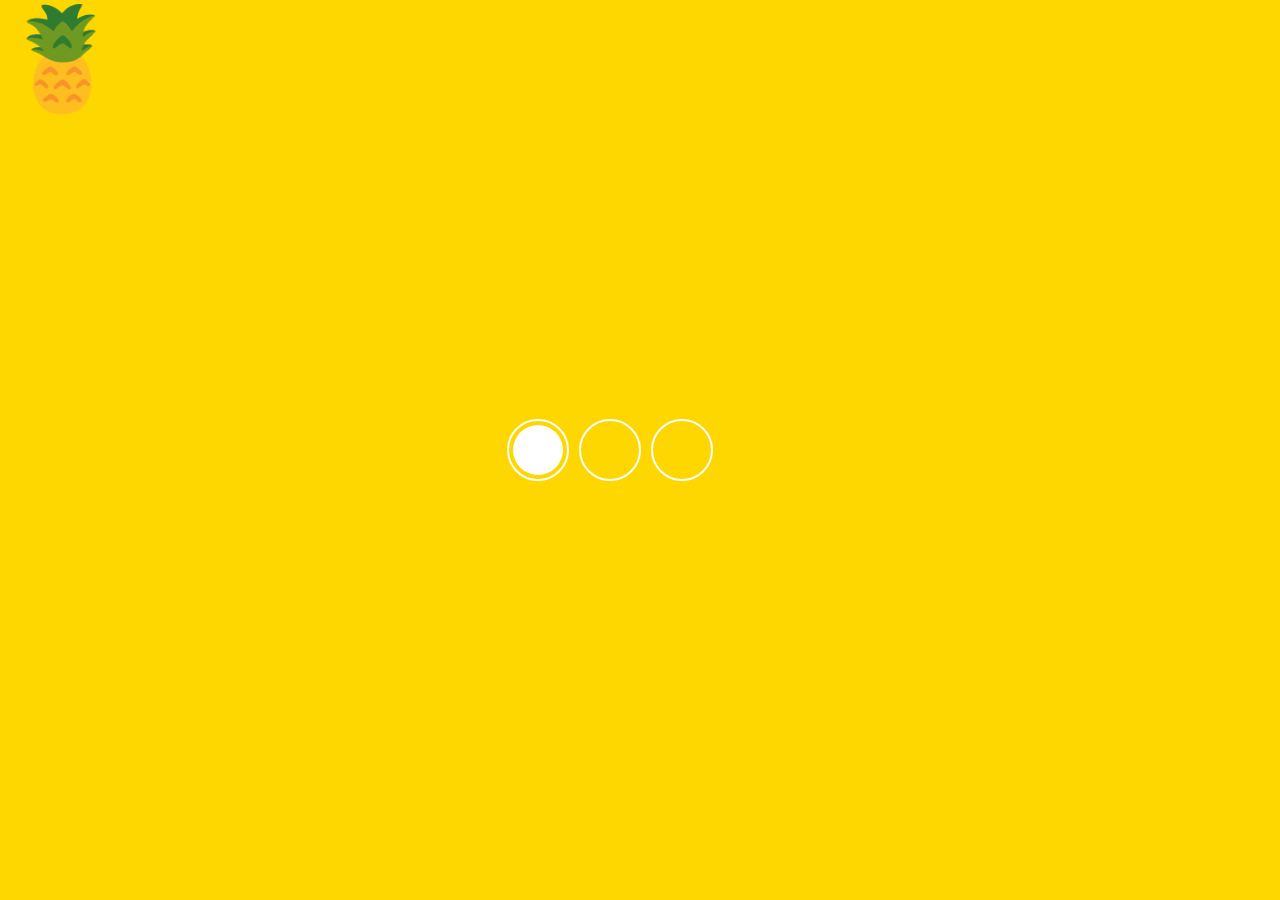
<file: background-switch-css/index.html>
<!DOCTYPE html>
<html lang="en">
  <head>
    <meta charset="UTF-8" />
    <meta name="viewport" content="width=device-width, initial-scale=1.0" />
    <title>Document</title>
  </head>
  <body>
    <!--100 Days of CSS: https://100dayscss.com/?dayIndex=18 -->
    <div class="page">
      <form class="container">
        <input type="radio" name="circle" id="check1" checked />
        <label for="check1" class="circle" id="c1"></label>
        <input type="radio" name="circle" id="check2" />
        <label for="check2" class="circle" id="c2"></label>
        <input type="radio" name="circle" id="check3" />
        <label for="check3" class="circle" id="c3"></label>
        <div class="button"></div>
        <div class="emoji"></div>
        <div class="background"></div>
      </form>
    </div>
    <style>
      * {
        margin: 0;
        padding: 0;
        box-sizing: border-box;
      }

      .container {
        position: relative;
        height: 100vh;
        width: 100vw;
        display: flex;
        justify-content: center;
        align-items: center;
      }
      input[type="radio"] {
        z-index: 5;
        display: none;
      }
      .circle {
        height: 62px;
        width: 62px;
        border-radius: 50%;
        background-color: transparent;
        border: 2px solid white;
        z-index: 10;
        cursor: pointer;
      }
      #check1 {
        position: absolute;
      }
      #check2 {
        position: absolute;
      }
      #check3 {
        position: absolute;
      }
      .circle:not(:last-child) {
        margin-right: 10px;
      }
      .button {
        position: relative;
        transform: translateX(-210px);
        z-index: 50;
        width: 50px;
        height: 50px;
        background: #fff;
        border-radius: 50%;
        transition: all 1s ease;
      }
      #check1:checked ~ .button {
        transform: translateX(-210px);
      }
      #check2:checked ~ .button {
        transform: translateX(-138px);
      }
      #check3:checked ~ .button {
        transform: translateX(-66px);
      }
      .emoji {
        font-size: 100px;
        position: absolute;
        left: 0;
        top: 0;
        z-index: 10;
      }
      .emoji:after {
        content: "🍍";
      }
      #check1:checked ~ .emoji:after {
        content: "🍍";
      }
      #check2:checked ~ .emoji:after {
        content: "🍐";
      }
      #check3:checked ~ .emoji:after {
        content: "🍑";
      }
      .background {
        position: absolute;
        z-index: 0;
        height: 100vh;
        width: 100vw;
        background: gold;
        transition: all 1s ease;
      }
      #check1:checked ~ .background {
        background-color: gold;
      }
      #check2:checked ~ .background {
        background-color: green;
      }
      #check3:checked ~ .background {
        background-color: coral;
      }
    </style>
  </body>
</html>
</file>
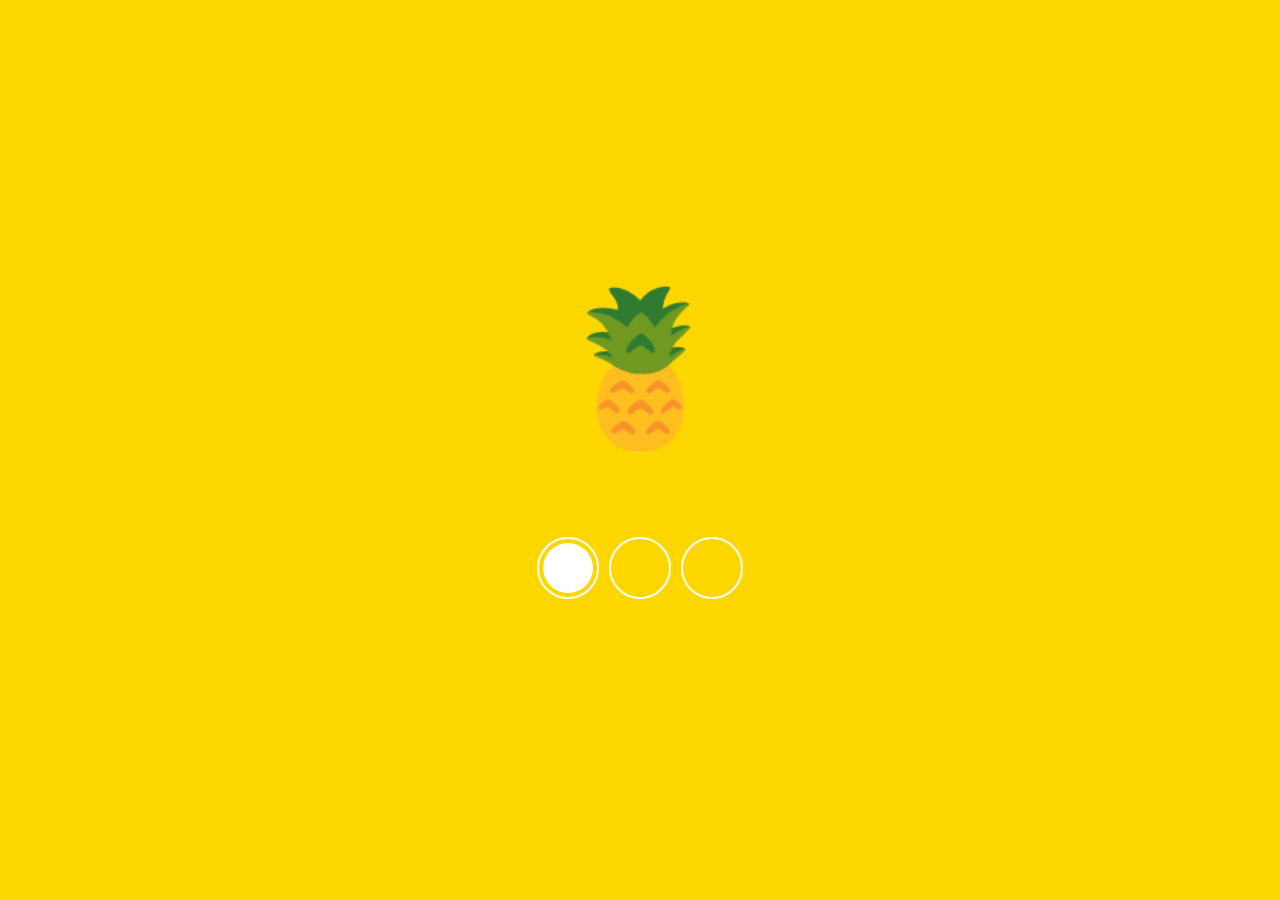
<file: background-switch/index.html>
<!DOCTYPE html>
<html lang="en">
  <head>
    <meta charset="UTF-8" />
    <meta name="viewport" content="width=device-width, initial-scale=1.0" />
    <title>Document</title>
  </head>
  <body>
    <div class="page">
      <div class="emoji">🍍</div>
      <div class="container">
        <div class="circle" id="c1"><div class="button"></div></div>
        <div class="circle" id="c2"></div>
        <div class="circle" id="c3"></div>
      </div>
    </div>
    <style>
      * {
        margin: 0;
        padding: 0;
        box-sizing: border-box;
      }
      .page {
        height: 100vh;
        width: 100vw;
        background: gold;
        display: flex;
        flex-direction: column;
        justify-content: center;
        align-items: center;
      }
      .emoji {
        margin-bottom: 80px;
        font-size: 150px;
      }
      .container {
        display: flex;
        justify-content: center;
        align-items: center;
        margin-bottom: 20px;
      }
      .circle {
        height: 62px;
        width: 62px;
        border-radius: 50%;
        border: 2px solid white;
      }
      .circle:not(:last-child) {
        margin-right: 10px;
      }
      .button {
        width: 50px;
        height: 50px;
        margin: 4px;
        background: white;
        border-radius: 50%;
      }
    </style>
    <script>
      const circles = document.querySelectorAll(".circle");
      const button = document.querySelector(".button");
      const page = document.querySelector(".page");
      const emoji = document.querySelector(".emoji");

      function moveButton(event) {
        const clickedCircle = this;
        const changes = {
          c1: { color: "gold", radius: "50%", emoji: "🍍" },
          c2: { color: "green", radius: "20px", emoji: "🍏" },
          c3: { color: "coral", radius: "0", emoji: "🍊" },
        };
        clickedCircle.appendChild(button);

        page.style.backgroundColor = changes[clickedCircle.id].color;
        circles.forEach(
          (circle) =>
            (circle.style.borderRadius = changes[clickedCircle.id].radius)
        );
        button.style.borderRadius = changes[clickedCircle.id].radius;
        emoji.innerHTML = changes[clickedCircle.id].emoji;
      }

      circles.forEach((circle) => circle.addEventListener("click", moveButton));
    </script>
  </body>
</html>
</file>
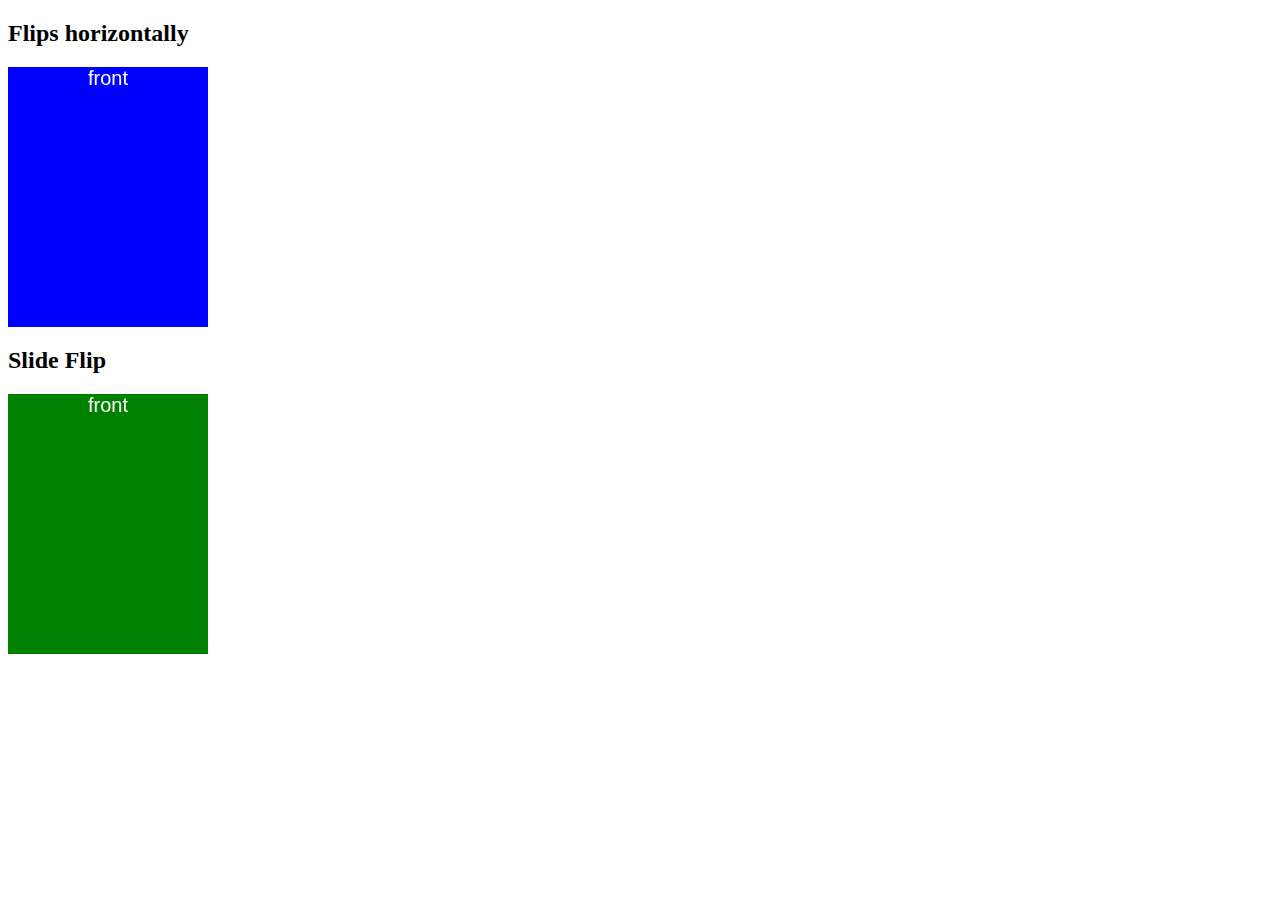
<file: card-flip/index.html>
<!DOCTYPE html>
<html lang="en">
  <head>
    <meta charset="UTF-8" />
    <meta name="viewport" content="width=device-width, initial-scale=1.0" />
    <title>CSS - Card Flip</title>
  </head>
  <body>
    <h2>Flips horizontally</h2>
    <div class="scene">
      <div class="card">
        <div class="card__face card__face--front">front</div>
        <div class="card__face card__face--back">back</div>
      </div>
    </div>
    <h2>Slide Flip</h2>
    <div class="scene2">
      <div class="card2">
        <div class="card__face2 card__face--front2">front</div>
        <div class="card__face2 card__face--back2">back</div>
      </div>
    </div>
  </body>
  <style>
    .scene {
      width: 200px;
      height: 260px;
      perspective: 600px;
    }
    .card {
      width: 100%;
      height: 100%;
      position: relative;
      transition: transform 1s;
      transform-style: preserve-3d;
    }
    .card__face {
      position: absolute;
      font: 20px Arial, sans-serif;
      color: white;
      text-align: center;
      height: 100%;
      width: 100%;
      backface-visibility: hidden;
    }
    .card__face--front {
      background: blue;
    }
    .card__face--back {
      background: purple;
      transform: rotateY(180deg);
    }
    .card:hover {
      transform: rotateY(180deg);
    }

    /*card 2 */
    .scene2 {
      width: 200px;
      height: 260px;
      perspective: 600px;
    }
    .card2 {
      width: 100%;
      height: 100%;
      position: relative;
      transition: transform 1s;
      transform-style: preserve-3d;
      transform-origin: center right;
    }
    .card__face2 {
      position: absolute;
      font: 20px Arial, sans-serif;
      color: white;
      text-align: center;
      height: 100%;
      width: 100%;
      backface-visibility: hidden;
    }
    .card__face--front2 {
      background: green;
    }
    .card__face--back2 {
      background: goldenrod;
      transform: rotateY(180deg);
    }
    .card2:hover {
      transform: rotateY(180deg);
      transform: translateX(-100%) rotateY(-180deg);
    }
  </style>
</html>
</file>
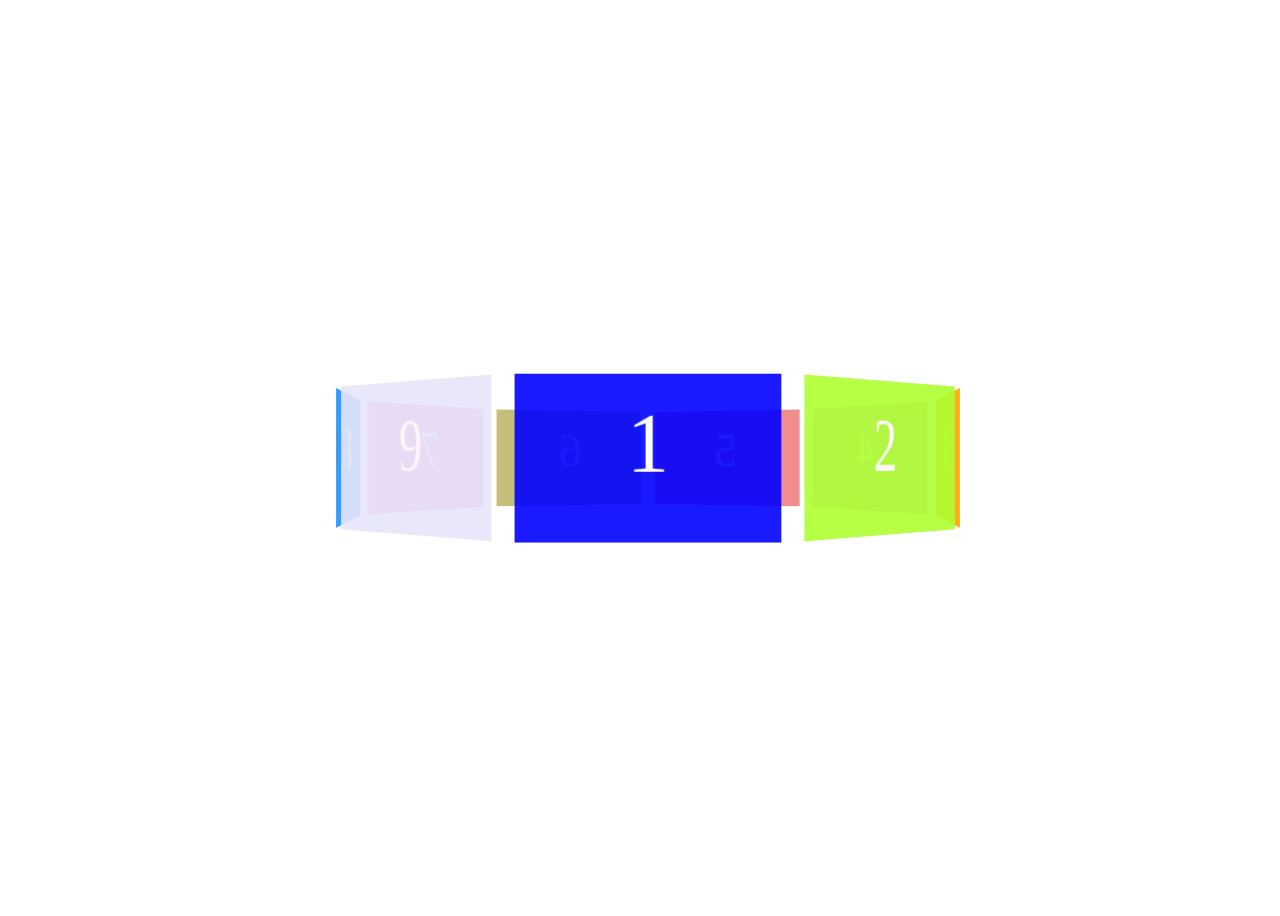
<file: carousel/index.html>
<!DOCTYPE html>
<html lang="en">
  <head>
    <meta charset="UTF-8" />
    <meta name="viewport" content="width=device-width, initial-scale=1.0" />
    <title>Carousel</title>
  </head>
  <body>
    <div class="scene">
      <div class="carousel">
        <div class="carousel__cell">1</div>
        <div class="carousel__cell">2</div>
        <div class="carousel__cell">3</div>
        <div class="carousel__cell">4</div>
        <div class="carousel__cell">5</div>
        <div class="carousel__cell">6</div>
        <div class="carousel__cell">7</div>
        <div class="carousel__cell">8</div>
        <div class="carousel__cell">9</div>
      </div>
    </div>
  </body>
  <style>
    body {
      width: 100%;
      height: 100vh;
      display: flex;
      justify-content: space-around;
      align-items: center;
    }
    .scene {
      width: 210px;
      height: 140px;
      position: relative;
      perspective: 1000px;
    }

    .carousel {
      width: 100%;
      height: 100%;
      position: absolute;
      transform-style: preserve-3d;

      animation: rotating 15s linear infinite;
    }
    .carousel:hover {
      /* transform: rotateY(360deg); */
      animation-play-state: paused;
    }

    .carousel__cell {
      position: absolute;
      width: 190px;
      height: 120px;
      left: 10px;
      top: 10px;
      opacity: 0.9;
      color: white;
      text-align: center;
      line-height: 100px;
      font-size: 60px;
      font-family: Cambria, Cochin, Georgia, Times, "Times New Roman", serif;
    }
    /* each panel is rotated 40 degrees from the next ( 360 / 9 ) and translateZ is the distance to move the panels into 3d space */
    .carousel__cell:nth-child(1) {
      transform: rotateY(0deg) translateZ(288px);
      background: blue;
    }
    .carousel__cell:nth-child(2) {
      transform: rotateY(40deg) translateZ(288px);
      background: greenyellow;
    }
    .carousel__cell:nth-child(3) {
      transform: rotateY(80deg) translateZ(288px);
      background: orange;
    }
    .carousel__cell:nth-child(4) {
      transform: rotateY(120deg) translateZ(288px);
      background: plum;
    }
    .carousel__cell:nth-child(5) {
      transform: rotateY(160deg) translateZ(288px);
      background: lightcoral;
    }
    .carousel__cell:nth-child(6) {
      transform: rotateY(200deg) translateZ(288px);
      background: darkkhaki;
    }
    .carousel__cell:nth-child(7) {
      transform: rotateY(240deg) translateZ(288px);
      background: hotpink;
    }
    .carousel__cell:nth-child(8) {
      transform: rotateY(280deg) translateZ(288px);
      background: dodgerblue;
    }
    .carousel__cell:nth-child(9) {
      transform: rotateY(320deg) translateZ(288px);
      background: lavender;
    }

    @keyframes rotating {
      from {
        transform: rotateY(0deg);
      }
      to {
        transform: rotateY(360deg);
      }
    }
  </style>
  <script></script>
</html>
</file>
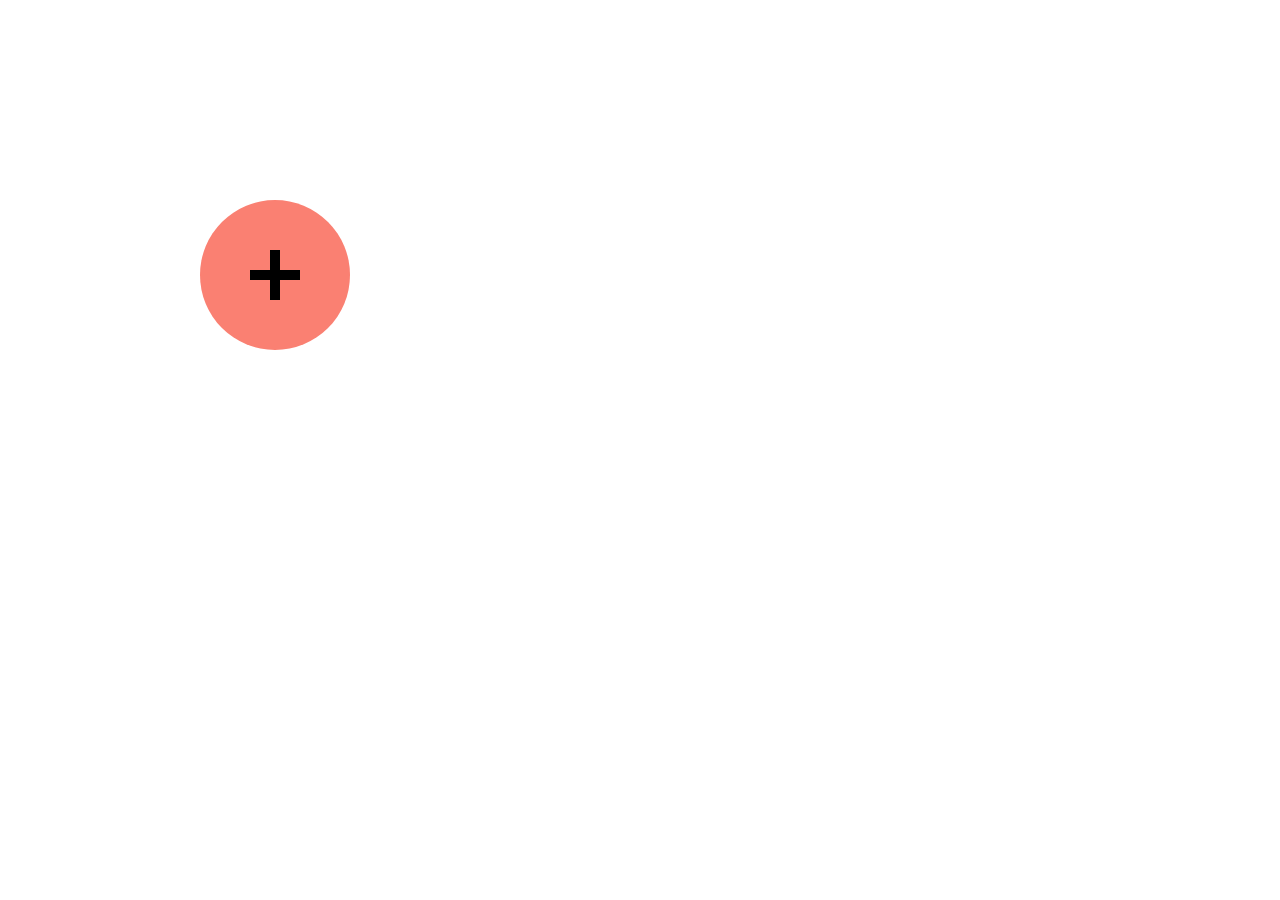
<file: circular-menu/index.html>
<!DOCTYPE html>
<html lang="en">
  <head>
    <meta charset="UTF-8" />
    <meta name="viewport" content="width=device-width, initial-scale=1.0" />
    <link rel="stylesheet" href="./main.css" />
    <title>Circular Menu</title>
  </head>
  <body>
    <input type="checkbox" id="menu-opener" class="menu-opener">
    <label for="menu-opener" class="menu-opener-label"></label>
    <div class="hamburger-icon"></div>
    <a href="#" class="link-one link"></a>
    <a href="#" class="link-two link"></a>
    <a href="#" class="link-three link"></a>
  </input>
  
  </body>
</html>
</file>
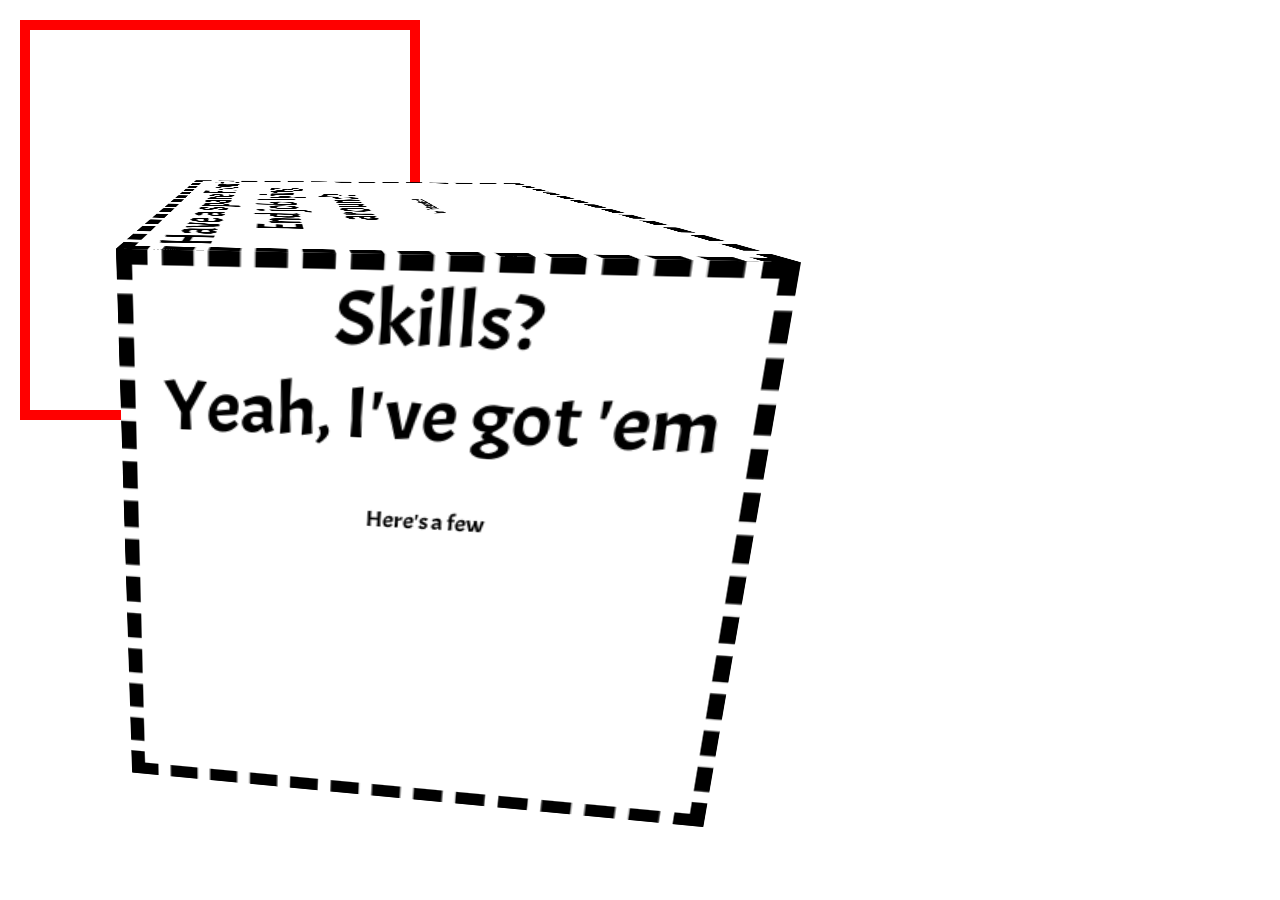
<file: click-flip-block/index.html>
<!DOCTYPE html>
<html lang="en">
  <head>
    <meta charset="UTF-8" />
    <meta name="viewport" content="width=device-width, initial-scale=1.0" />
    <link rel="stylesheet" href="./styles.css" />
    <link
      href="https://fonts.googleapis.com/css2?family=Acme&display=swap"
      rel="stylesheet"
    />
    <title>Scroll-to-Flip Box</title>
  </head>
  <body>
    <div class="page">
      <div class="cube">
        <div class="front">
          <span>Have something interesting to share?</span>
          <a> Get in touch</a>
        </div>
        <div class="bottom">
          <span>Want to get to know me?</span
          ><a>These random facts might help</a>
        </div>
        <div class="left">
          <span>English teacher </span><span> turned programmer </span>
          <a>And I've got a cool CV</a>
        </div>
        <div class="right">
          <span>Skills? </span> <span>Yeah, I've got 'em</span
          ><a>Here's a few</a>
        </div>
        <div class="back">Thanks for your visit!</div>
        <div class="top">
          <span>Have a spare Front End job lying around?</span>
          <a>I'm interested!</a>
        </div>
      </div>
    </div>
    <script>
      const cube = document.querySelector(".cube");
      let clicks = parseInt(Math.random() * 5);
      function rotate() {
        const rotation = 90;
        if (clicks === 1) {
          cube.style.transform = `rotateX(${
            rotation * clicks * 2 - 10
          }deg) rotateY(-95deg)`;
        } else if (clicks === 2) {
          cube.style.transform = `rotateX(${
            rotation * clicks * 2 - 10
          }deg) rotateY(-95deg)`;
        } else if (clicks === 3) {
          cube.style.transform = `rotateY(${
            rotation * clicks * 2 - 10
          }deg) rotateX(95deg)`;
        } else if (clicks === 4) {
          cube.style.transform = `rotateY(185deg) rotateX(-80deg)`;
        } else if (clicks === 5) {
          cube.style.transform = `rotateY(5deg) rotateX(-5deg)`;
          clicks = 0;
        }
        clicks++;
        console.log(clicks);
      }
      rotate();
      cube.addEventListener("click", rotate);
    </script>
  </body>
</html>
</file>
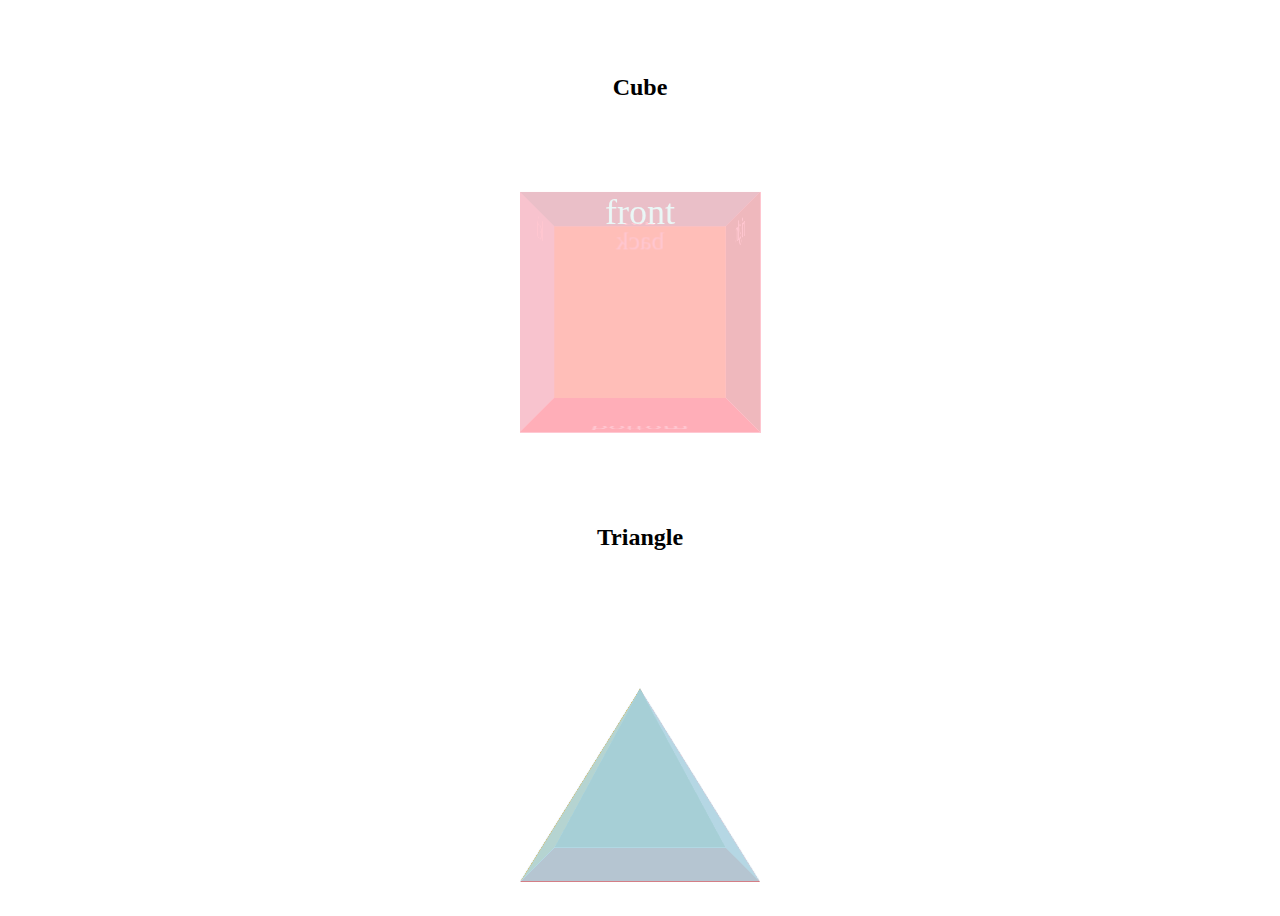
<file: cube/index.html>
<!DOCTYPE html>
<html lang="en">
  <head>
    <meta charset="UTF-8" />
    <meta name="viewport" content="width=device-width, initial-scale=1.0" />
    <title>Document</title>
  </head>
  <body>
    <h2>Cube</h2>
    <div class="scene">
      <div class="cube">
        <div class="cube__face cube__face--front">front</div>
        <div class="cube__face cube__face--back">back</div>
        <div class="cube__face cube__face--right">right</div>
        <div class="cube__face cube__face--left">left</div>
        <div class="cube__face cube__face--top">top</div>
        <div class="cube__face cube__face--bottom">bottom</div>
      </div>
    </div>
    <h2>Triangle</h2>
    <div class="scene2">
      <div class="triangle">
        <div class="triangle__face triangle__face--front"></div>
        <div class="triangle__face triangle__face--back"></div>
        <div class="triangle__face triangle__face--right"></div>
        <div class="triangle__face triangle__face--left"></div>
        <div class="triangle__face triangle__face--bottom"></div>
      </div>
    </div>
  </body>
  <style>
    body {
      display: flex;
      flex-direction: column;
      justify-content: space-around;
      align-items: center;
      height: 100vh;
    }
    .scene {
      width: 200px;
      height: 200px;
      perspective: 600px;
    }
    .cube {
      width: 100%;
      height: 100%;
      position: relative;
      transform-style: preserve-3d;
      color: white;
      font-size: 30px;
      text-align: center;
      transition: transform 4s ease-in-out;
    }
    .cube:hover {
      transform: rotateY(0) rotateX(360deg);
    }
    .cube__face {
      position: absolute;
      width: 200px;
      height: 200px;
      opacity: 0.9;
    }
    .cube__face--front {
      background: pink;
      transform: rotateY(0deg) translateZ(100px);
    }
    .cube__face--right {
      background: darkolivegreen;
      transform: rotateY(90deg) translateZ(100px);
    }
    .cube__face--back {
      background: orange;
      transform: rotateY(180deg) translateZ(100px);
    }
    .cube__face--left {
      background: lightblue;
      transform: rotateY(-90deg) translateZ(100px);
    }
    .cube__face--top {
      background: lightseagreen;
      transform: rotateX(90deg) translateZ(100px);
    }
    .cube__face--bottom {
      background: red;
      transform: rotateX(-90deg) translateZ(100px);
    }

    /* triangle */
    .scene2 {
      width: 200px;
      height: 200px;
      perspective: 600px;
    }
    .triangle {
      width: 100%;
      height: 100%;
      position: relative;
      transform-style: preserve-3d;
      color: white;
      font-size: 30px;
      text-align: center;
      transition: transform 4s ease-in-out;
      transform: rotateY(90deg);
    }
    .triangle:hover {
      transform: rotateY(-145deg) rotateX(-335deg);
    }
    .triangle__face {
      position: absolute;
      opacity: 0.9;
      border: 100px solid transparent;
    }
    .triangle__face--front {
      transform: rotateY(0deg) translateZ(100px);
      bottom: -10%;
      border-bottom: 200px solid pink;
      -webkit-transform: translateZ(25px) rotateX(30deg);
    }
    .triangle__face--right {
      transform: rotateY(90deg) translateZ(100px);
      bottom: 0%;
      border-bottom: 200px solid darkolivegreen;
      bottom: -40px;
      right: 150px;
      -webkit-transform: rotateY(-270deg) translateX(100px) rotateX(30deg);
      -webkit-transform-origin: top right;
    }
    .triangle__face--back {
      transform: rotateY(180deg) translateZ(100px);
      bottom: -10%;
      border-bottom: 200px solid orange;
      -webkit-transform: translateZ(-25px) rotateY(180deg) rotateX(30deg);
    }
    .triangle__face--left {
      bottom: -10%;
      left: -12%;
      border-bottom: 200px solid lightblue;

      -webkit-transform: rotateY(270deg) translateX(-100px) rotateX(30deg);
      -webkit-transform-origin: center left;
      bottom: -20px;
      left: 75px;
    }

    .triangle__face--bottom {
      background: red;
      transform: rotateX(-90deg) translateZ(100px);
    }
  </style>
</html>
</file>
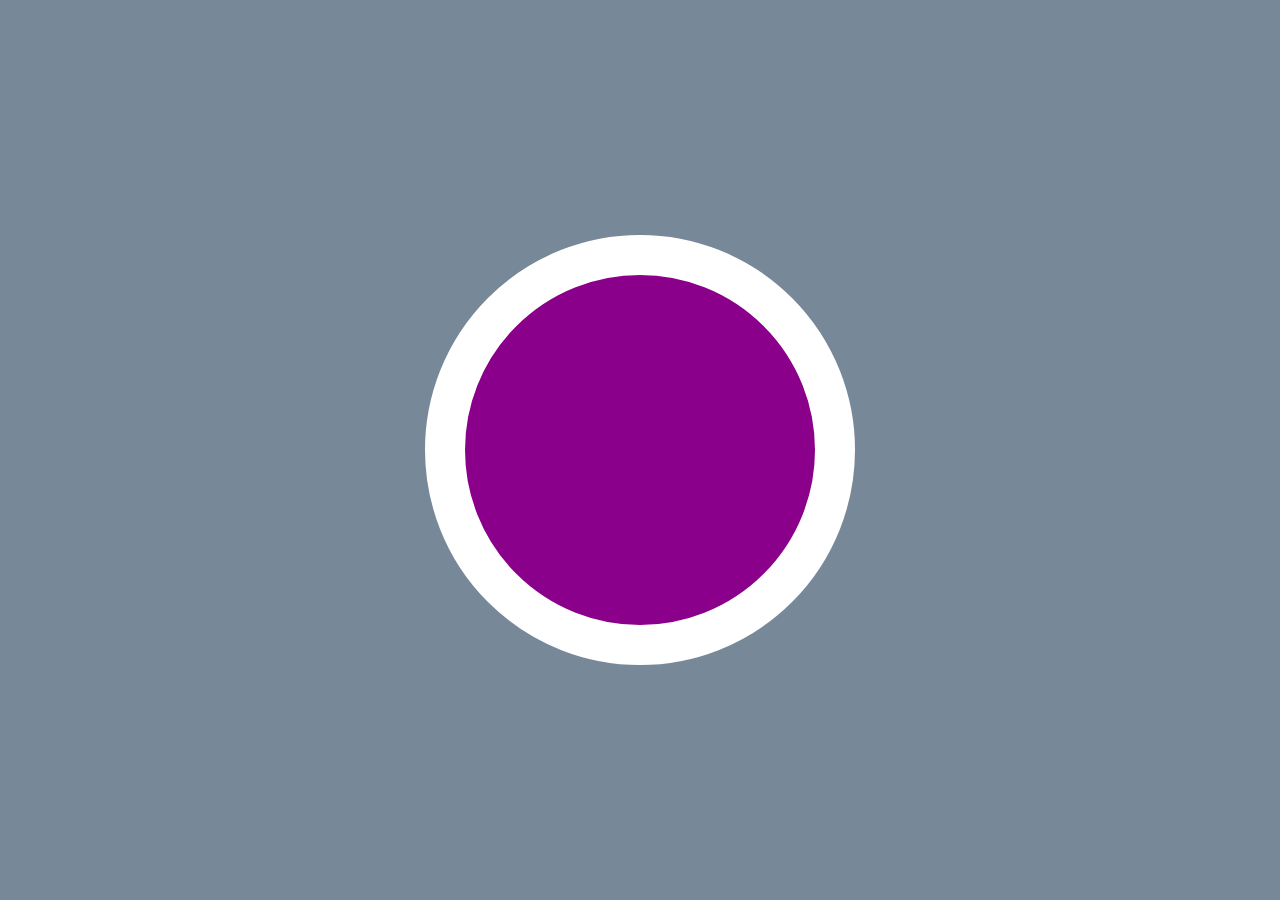
<file: digital-clock/index.html>
<!DOCTYPE html>
<html lang="en">
  <head>
    <meta charset="UTF-8" />
    <meta name="viewport" content="width=device-width, initial-scale=1.0" />
    <link rel="stylesheet" href="./styles.css" />
    <title>Digital Clock</title>
  </head>
  <body>
    <div class="container">
      <div class="clock">
          <div class="face">
            <span class="date"></span>
            <span class="time"></span>
            <span class="details"></span>
          </div>
          <div class="marker end"></div>
        </div>
      </div>
    </div>
    <script src="./main.js"></script>
  </body>
</html>
</file>
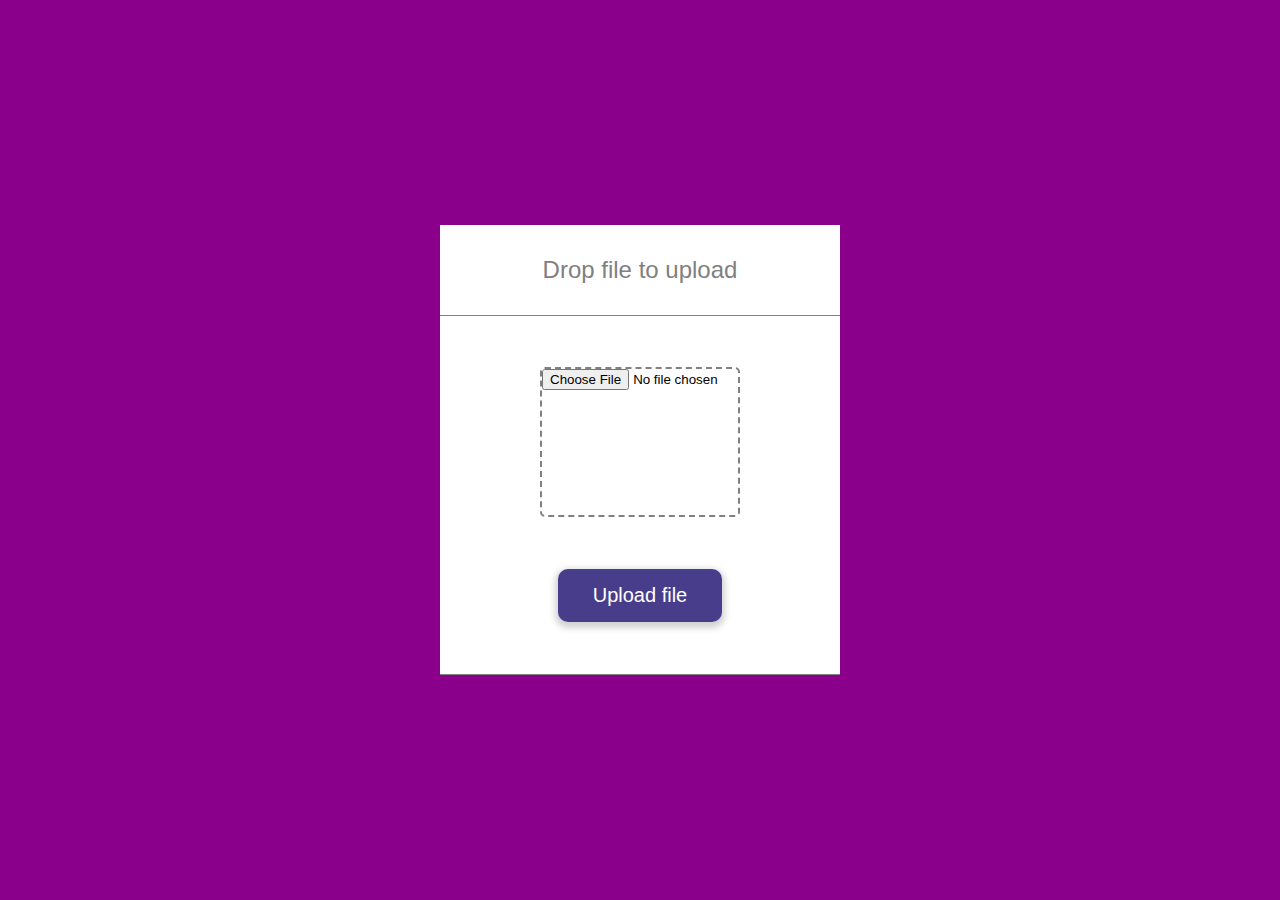
<file: drop-to-upload/index.html>
<!DOCTYPE html>
<html lang="en">
  <head>
    <meta charset="UTF-8" />
    <meta name="viewport" content="width=device-width, initial-scale=1.0" />
    <title>Document</title>
  </head>
  <body>
    <div class="page">
      <div class="card">
        <div class="title-container">
          <span class="card-title">Drop file to upload</span>
        </div>
        <form class="file-container">
          <input type="file" id="fileUpload" class="upload-box"></input>
          <button type="submit" class="upload-btn">Upload file</button>
        </form>
      </div>
    </div>
    <style>
      * {
        margin: 0;
        padding: 0;
        box-sizing: border-box;
      }
      .page {
        height: 100vh;
        width: 100vw;
        background-color: darkmagenta;
        font-family: Verdana, Geneva, Tahoma, sans-serif;
        display: grid;
        place-items: center;
      }
      .card {
        background-color: white;
        height: 450px;
        width: 400px;
        display: flex;
        flex-direction: column;
      }
      .title-container {
        flex: 1;
        border-bottom: 1px solid grey;
        display: flex;
        justify-content: space-around;
        align-items: center;
      }
      .card-title {
        font-size: 24px;
        color: grey;
        font-weight: 200px;
      }
      .file-container {
        flex: 4;
        display: flex;
        flex-direction: column;
        justify-content: space-evenly;
        align-items: center;
        border-bottom: 1px solid grey;
      }
      .upload-box {
        height: 150px;
        width: 200px;
        background-image: url(https://100dayscss.com/codepen/upload.svg);
        background-repeat: no-repeat;
        background-position: center;
        background-size: 60%;
        border: 2px dashed grey;
        border-radius: 5px;
      }
      .upload-btn {
        background-color: darkslateblue;
        color: white;
        border: none;
        padding: 15px 35px;
        font-size: 20px;
        border-radius: 10px;
        box-shadow: 0px 3px 6px 3px lightgray;
      }
    </style>
    <script>
      const uploadBox = document.querySelector(".upload-box");
        const uploadBtn = document.querySelector(".upload-btn")

        function handleBtnClick(event){
            event.preventDefault();  
        }

      function handleDragAndDrop(event) {
        event.preventDefault();
        console.log(event);
        let dt = e.dataTransfer
  let files = dt.files

  handleFiles(files)
      }
      function handleFiles(files) {
  ([...files]).forEach(uploadFile)
}
function uploadFile(file) {
  let url = 'YOUR URL HERE'
  let formData = new FormData()

  formData.append('file', file)

  fetch(url, {
    method: 'POST',
    body: formData
  })
  .then(() => { /* Done. Inform the user */ })
  .catch(() => { /* Error. Inform the user */ })
}

      uploadBox.addEventListener("dragenter", handleDragAndDrop, false);
      uploadBox.addEventListener("dragleave", handleDragAndDrop, false);
      uploadBox.addEventListener("dragover", handleDragAndDrop, false);
      uploadBox.addEventListener("drop", handleDragAndDrop, false);
    
    uploadBtn.addEventListener("click", handleBtnClick)
    </script>
  </body>
</html>
</file>
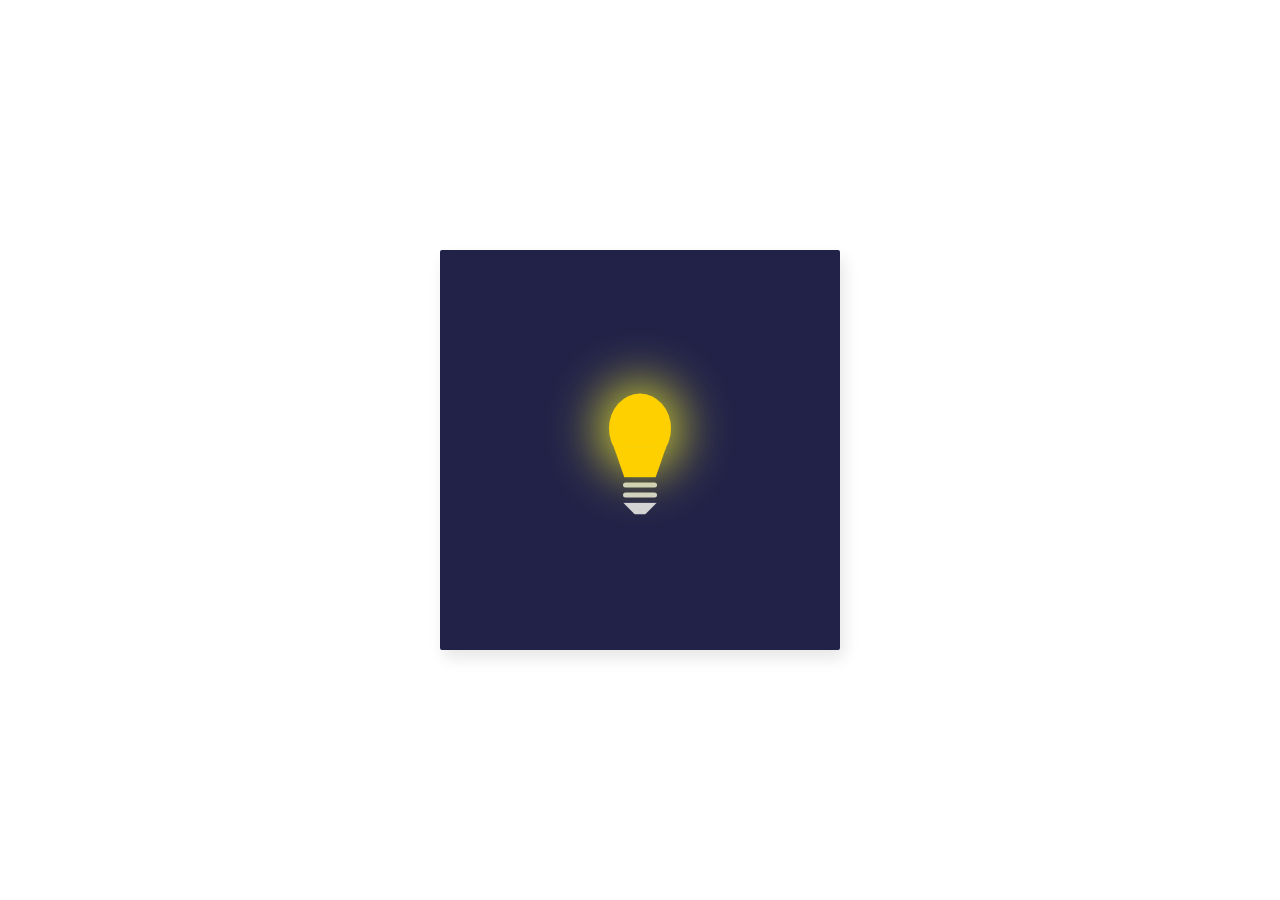
<file: lightbulb/index.html>
<!DOCTYPE html>
<html lang="en">
  <head>
    <meta charset="UTF-8" />
    <meta name="viewport" content="width=device-width, initial-scale=1.0" />
    <link rel="stylesheet" href="./main.css" />
    <title>Lightbulb</title>
  </head>
  <body>
    <div class="frame">
      <div class="center">
        <div class="bulb circle"></div>
        <div class="bulb neck"></div>
        <div class="stem">
          <div class="bar"></div>
          <div class="bar"></div>
          <div class="bottom"></div>
        </div>
      </div>
    </div>
  </body>
</html>
</file>
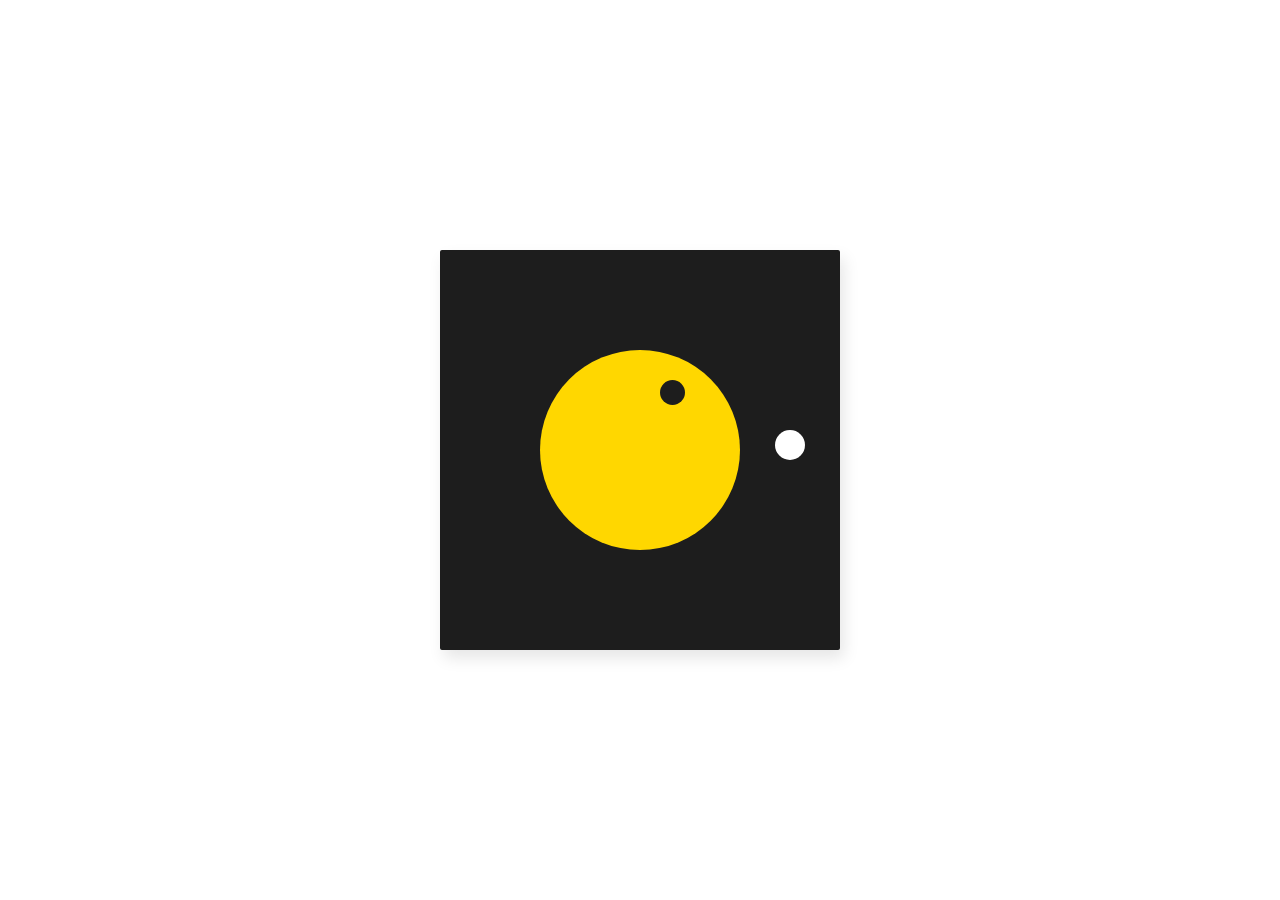
<file: pacman/index.html>
<!DOCTYPE html>
<html lang="en">
  <head>
    <meta charset="UTF-8" />
    <meta name="viewport" content="width=device-width, initial-scale=1.0" />
    <link rel="stylesheet" href="./main.css" />
    <title>Pac-Man</title>
  </head>
  <body>
    <div class="frame">
      <div class="bit-container">
        <span class="bit"></span>
        <span class="bit"></span>
        <span class="bit"></span>
        <span class="bit"></span>
      </div>
      <div class="center">
        <div class="circle top"><div class="eye"></div></div>
        <div class="circle bottom"></div>
      </div>
    </div>
  </body>
</html>
</file>
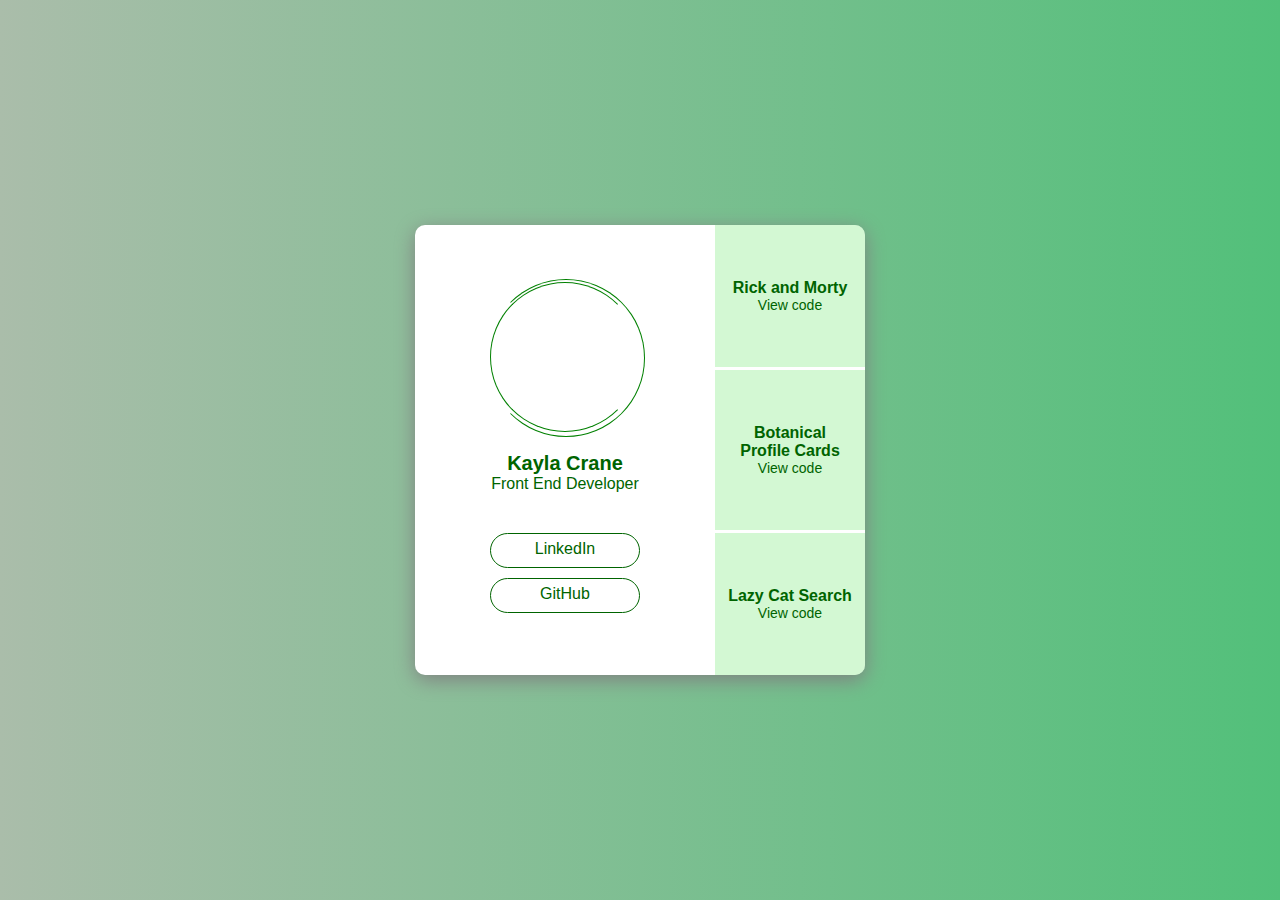
<file: profile-card/index.html>
<!DOCTYPE html>
<html lang="en">
  <head>
    <meta charset="UTF-8" />
    <link rel="stylesheet" href="./styles.css" />
    <meta name="viewport" content="width=device-width, initial-scale=1.0" />
    <title>Profile Card</title>
  </head>
  <body>
    <div class="container">
      <div class="card">
        <div class="info-block">
          <div class="img-container">
            <div class="circle1"></div>
            <div class="circle2"></div>
            <div class="image"></div>
          </div>
          <div class="info">
            <span class="name">Kayla Crane</span>
            <span class="job">Front End Developer</span>
          </div>
          <div class="buttons-block">
            <a
              href="https://www.linkedin.com/in/kaylacrane/"
              target="_blank"
              class="button"
              >LinkedIn</a
            >
            <a
              href="https://github.com/kaylacrane"
              target="_blank"
              class="button"
              >GitHub</a
            >
          </div>
        </div>

        <div class="stats-block">
          <div class="square">
            <div>
              <a
                href="https://kaylacrane.github.io/rick-and-morty-search-engine/"
                class="stats-number"
                >Rick and Morty</a
              >
              <a
                href="https://github.com/kaylacrane/rick-and-morty-search-engine"
                class="stats-type"
                >View code</a
              >
            </div>
          </div>
          <div class="square">
            <div>
              <a
                href="https://kaylacrane.github.io/botanical-profile-cards/"
                class="stats-number"
                >Botanical <br />Profile Cards</a
              >
              <a
                href="https://github.com/kaylacrane/botanical-profile-cards"
                class="stats-type"
                >View code</a
              >
            </div>
          </div>
          <div class="square">
            <div>
              <a
                href="https://kaylacrane.github.io/lazy-cat-search-engine/"
                class="stats-number"
                >Lazy Cat Search</a
              >
              <a
                href="https://github.com/kaylacrane/lazy-cat-search-engine"
                class="stats-type"
                >View code</a
              >
            </div>
          </div>
        </div>
      </div>
    </div>
  </body>
</html>
</file>
<file: circular-menu/main.css>
.menu-opener {
  display: none;
}

.menu-opener:checked ~ .link-one {
  top: 65px;
  left: 360px;
}
.menu-opener:checked ~ .link-two {
  left: 450px;
}
.menu-opener:checked ~ .link-three {
  top: 385px;
  left: 360px;
}
.menu-opener:checked ~ .hamburger-icon {
  opacity: 0;
}
.menu-opener:checked ~ .menu-opener-label:after {
  transform: rotate(0deg);
  top: 70px;
}
.menu-opener:checked ~ .menu-opener-label:before {
  transform: rotate(-45deg);
  top: 70px;
}

.menu-opener-label {
  background: salmon;
  width: 150px;
  height: 150px;
  display: block;
  cursor: pointer;
  border-radius: 50%;
  position: absolute;
  top: 200px;
  left: 200px;
  z-index: 10;
}
.menu-opener-label:after {
  position: absolute;
  top: 70px;
  left: 50px;
  background: #000;
  content: "";
  width: 50px;
  height: 10px;
  transition: all 0.3s ease;
  transform: rotate(90deg);
}

.hamburger-icon {
  width: 50px;
  height: 10px;
  position: absolute;
  top: 270px;
  left: 250px;
  background: #000;
  z-index: 20;
  transition: all 0.3s ease;
  pointer-events: none;
}

/*  Popout circles */
.link {
  width: 100px;
  height: 100px;
  display: block;
  border-radius: 50%;
  position: absolute;
  top: 225px;
  left: 225px;
  background: #ecf0f1;
  -webkit-transition: all 0.3s ease;
  transition: all 0.3s ease;
}
</file>
<file: click-flip-block/styles.css>
* {
  margin: 0;
  padding: 0;
  box-sizing: border-box;
  font-family: "Acme", sans-serif;
}
.page {
  border: 10px solid red;
  height: 400px;
  /* overflow-y: scroll; */
  left: 20px;
  top: 20px;
  width: 400px;
  -webkit-perspective: 600px;
  position: relative;

  /* transform-origin: center center; */
  /* -webkit-transform-origin-x: -50%; */
}
.cube {
  /* perspective-origin: center center; */

  top: 40%;
  left: 40%;
  margin-top: 20px;
  width: 100%;
  height: 100%;
  position: relative;
  -webkit-transform-style: preserve-3d;
  /* transform: translate(150%, 150%); */
  transition: 1s all;

  /* transform: rotate3d(1, 1, 1, 30deg); */
}
/* .cube:hover {
  transform: rotate3d(1, 0, 0, 90deg) translate(-50%, -50%);
} */
.cube div {
  background-color: white;
  border: 10px dashed black;
  text-align: center;
  font-size: 50px;
  width: 400px;
  height: 400px;
  position: absolute;
  display: block;
  /* transform: rotate3d(2, -1, -1, -0.1turn); */
  /* opacity: 0.5; */
  top: 0;
  left: 0;
  /* -webkit-transform: translate(-50%, -50%); */
}
.cube .front {
  /* background-color: blue; */
  -webkit-transform: rotateY(0deg) translateZ(200px);
}
.cube .back {
  /* background-color: green; */
  -webkit-transform: rotateX(180deg) translateZ(200px);
}
.cube .top {
  /* background-color: purple; */
  -webkit-transform: rotateX(90deg) translateZ(200px) rotateZ(180deg);
}
.cube .bottom {
  /* background-color: orange; */
  -webkit-transform: rotateX(-90deg) translateZ(200px) rotateZ(180deg);
}
.cube .left {
  /* background-color: pink; */
  -webkit-transform: rotateX(180deg) rotateY(-90deg) translateZ(200px);
}
.cube .right {
  /* background-color: red; */
  -webkit-transform: rotateY(90deg) translateZ(200px);
}
.cube span {
  display: block;
}
.cube a {
  font-size: 16px;
}
</file>
<file: digital-clock/styles.css>
* {
  box-sizing: border-box;
  margin: 0;
  padding: 0;
}
.container {
  background-color: lightslategray;
  width: 100%;
  height: 100vh;
  display: flex;
  align-items: center;
  justify-content: space-around;
}
.clock {
  position: relative;
  box-sizing: content-box;
  background-color: darkmagenta;
  height: 350px;
  width: 350px;
  border-radius: 50%;
  border: 40px solid white;
  overflow: hidden;
}
.seconds-bar {
  width: 100%;
  height: 100%;
  border: 13px dotted plum;
  border-radius: 50%;
}
.face {
  height: 100%;
  width: 100%;
  color: white;
  display: flex;
  flex-direction: column;
  justify-content: center;
  align-items: center;
  font-family: Verdana, Geneva, Tahoma, sans-serif;
}
.date {
  font-size: 30px;
}
.time {
  font-size: 56px;
  color: mediumslateblue;
  font-weight: bold;
}
</file>
<file: lightbulb/main.css>
.frame {
  position: absolute;
  top: 50%;
  left: 50%;
  width: 400px;
  height: 400px;
  margin-top: -200px;
  margin-left: -200px;
  border-radius: 2px;
  box-shadow: 4px 8px 16px 0 rgba(0, 0, 0, 0.1);
  overflow: hidden;
  background: rgb(34, 34, 73);

  font-family: "Open Sans", Helvetica, sans-serif;
  -webkit-font-smoothing: antialiased;
  -moz-osx-font-smoothing: grayscale;
}

.center {
  position: absolute;
  top: 50%;
  left: 50%;
  transform: translate(-50%, -50%);
}
.bulb {
  background-color: rgb(255, 208, 0);
  box-shadow: 0 0 50px 10px rgb(209, 209, 50);
}
.circle {
  border-radius: 50%;
  height: 70px;
  width: 62px;
  transform: translate(0, 16px);
}
.neck {
  height: 30px;
  width: 52px;
  margin: auto;
  clip-path: polygon(0% 0%, 100% 0%, 80% 100%, 20% 100%);
}
.stem {
  width: 34px;
  height: fit-content;
  margin: 5px auto 0;
}
.bar {
  background-color: lightgray;
  height: 5px;
  border-radius: 10px;
  margin-bottom: 5px;
}
.bottom {
  background-color: lightgray;
  height: 20px;
  clip-path: polygon(0% 0%, 100% 0%, 65% 60%, 35% 60%);
}
.center:hover .bulb {
  background-color: grey;
  box-shadow: none;
  transition: all 0.8s ease-in-out;
}
</file>
<file: pacman/main.css>
* {
  box-sizing: border-box;
}
.frame {
  position: absolute;
  top: 50%;
  left: 50%;
  width: 400px;
  height: 400px;
  margin-top: -200px;
  margin-left: -200px;
  border-radius: 2px;
  box-shadow: 4px 8px 16px 0 rgba(0, 0, 0, 0.1);
  overflow: hidden;
  background: #fff;
  color: #333;
  font-family: "Open Sans", Helvetica, sans-serif;
  -webkit-font-smoothing: antialiased;
  -moz-osx-font-smoothing: grayscale;
  background-color: #1d1d1d;
}

.center {
  position: absolute;
  top: 50%;
  left: 50%;
  transform: translate(-50%, -50%);
}
.eye {
  height: 25px;
  width: 25px;
  border-radius: 50%;
  background-color: #1d1d1d;
  position: relative;
  transform: translate(120px, 30px);
  z-index: 5;
}
.circle {
  position: absolute;
  top: 50%;
  left: 50%;
  transform: translateX(-50%);
  background-color: gold;
  height: 100px;
  width: 200px;
  border-top-right-radius: 100px;
  border-top-left-radius: 100px;
  z-index: 3;
}
.top {
  transform: translate(-50%, -100%);
  transform-origin: bottom center;
  animation: 0.8s chomp-top infinite;
}
.bottom {
  transform: translate(-50%, -100%) rotateZ(180deg);
  transform-origin: bottom center;
  animation: 0.8s chomp-bottom infinite;
}
.bit-container {
  position: relative;
  transform: translate(50%, 180px);
  display: flex;
  justify-content: space-around;
  width: 100%;
  z-index: 0;
}
.bit {
  position: relative;
  display: inline-block;
  height: 30px;
  width: 30px;
  border-radius: 50%;
  background-color: white;
  animation: 0.7s linear move-bits infinite;
}
@keyframes chomp-top {
  0% {
    transform: translate(-50%, -100%) rotateZ(0deg);
  }
  40% {
    transform: translate(-50%, -100%) rotateZ(-45deg);
  }
  80% {
    transform: translate(-50%, -100%) rotateZ(0deg);
  }
  100% {
    transform: translate(-50%, -100%) rotateZ(0deg);
  }
}
@keyframes chomp-bottom {
  0% {
    transform: translate(-50%, -100%) rotateZ(-180deg);
  }
  40% {
    transform: translate(-50%, -100%) rotateZ(-145deg);
  }
  80% {
    transform: translate(-50%, -100%) rotateZ(-180deg);
  }
  100% {
    transform: translate(-50%, -100%) rotateZ(-180deg);
  }
}
@keyframes move-bits {
  0% {
    transform: translateX(0%);
  }
  50% {
    transform: translateX(-50px);
  }
  100% {
    transform: translateX(-100px);
  }
}
</file>
<file: profile-card/styles.css>
* {
  box-sizing: border-box;
  margin: 0;
  padding: 0;
  font-family: "Segoe UI", Tahoma, Geneva, Verdana, sans-serif;
  font-size: 16px;
}
.container {
  height: 100vh;
  width: 100vw;
  background-image: linear-gradient(
    to right,
    rgb(170, 189, 170),
    rgb(82, 192, 122)
  );
  display: flex;
  justify-content: space-around;
  align-items: center;
}
.card {
  color: darkgreen;
  background: white;
  height: 450px;
  width: 450px;
  box-shadow: 0 5px 20px grey;
  display: grid;
  grid-template-columns: repeat(3, 1fr);
  border-radius: 10px;
  overflow: hidden;
}
.info-block {
  grid-column: 1/3;
  display: flex;
  flex-direction: column;
  justify-content: center;
  align-items: center;
}
.img-container {
  position: relative;
  height: 160px;
  width: 160px;
  overflow: hidden;
  margin-bottom: 15px;
  margin-top: 35px;
}
.img-container:hover .circle1 {
  transform: rotateZ(180deg);
}
.img-container:hover .circle2 {
  transform: rotateZ(-540deg);
}
.circle1 {
  position: absolute;
  box-sizing: border-box;
  width: 158px;
  height: 158px;
  top: 2px;
  left: 2px;
  border-width: 1px;
  border-style: solid;
  border-color: green green green transparent;
  border-radius: 50%;
  transition: transform 1.5s ease-in-out;
}
.circle2 {
  position: absolute;
  box-sizing: border-box;
  width: 150px;
  height: 150px;
  border-width: 1px;
  border-style: solid;
  border-color: green transparent green green;
  border-radius: 50%;
  transition: transform 1.5s ease-in-out;
  top: 5px;
  left: 5px;
}
.image {
  height: 140px;
  width: 140px;
  margin: 3px;
  position: relative;
  background-image: url("https://bit.ly/2F0YYT1");
  background-position: center;
  background-repeat: no-repeat;
  background-size: cover;
  border-radius: 50%;
  margin: 10px;
}
.info {
  margin-bottom: 30px;
}
.info span {
  display: block;
  text-align: center;
}
.name {
  font-weight: bold;
  font-size: 20px;
}
.job {
  font-weight: lighter;
}
.buttons-block {
  margin-bottom: 35px;
}
.button {
  text-decoration: none;
  border: 1px solid darkgreen;
  color: darkgreen;
  width: 150px;
  height: 35px;
  border-radius: 20px;
  text-align: center;
  line-height: 30px;
  margin: 10px;
  transition: all 0.5s;
  display: block;
}

.button:hover {
  background-color: darkgreen;
  color: white;
}
.stats-block {
  display: grid;
  grid-template-rows: auto auto auto;
  grid-gap: 3px;
}
.square {
  background-color: rgba(145, 238, 145, 0.4);
  display: grid;
  place-items: center;
  text-align: center;
  cursor: pointer;
  transition: all 0.8s;
}
.square:hover {
  background-color: rgba(145, 238, 145, 0.8);
}
.stats-number {
  text-decoration: none;
  display: block;
  font-weight: bold;
  font-size: 16px;
  color: darkgreen;
}
.stats-type {
  text-decoration: none;
  display: block;
  font-size: 14px;
  color: darkgreen;
}
</file>
